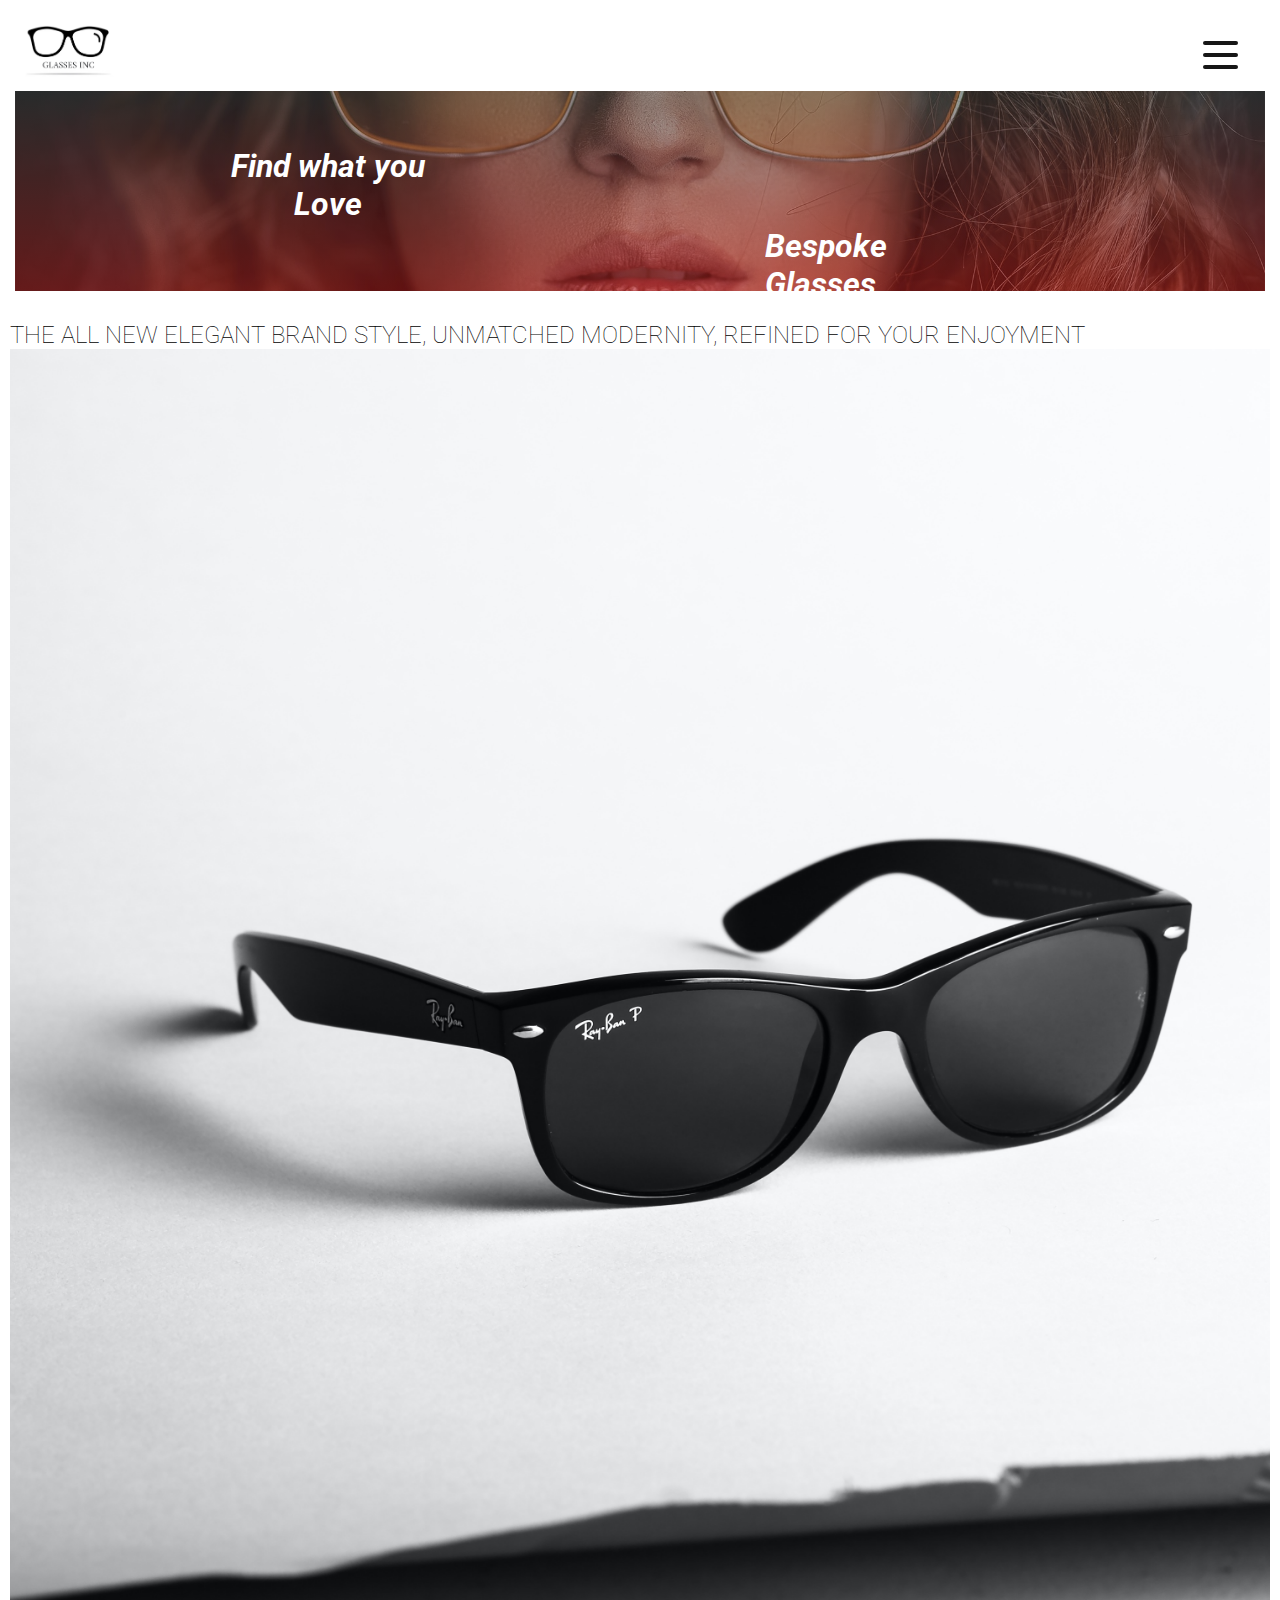
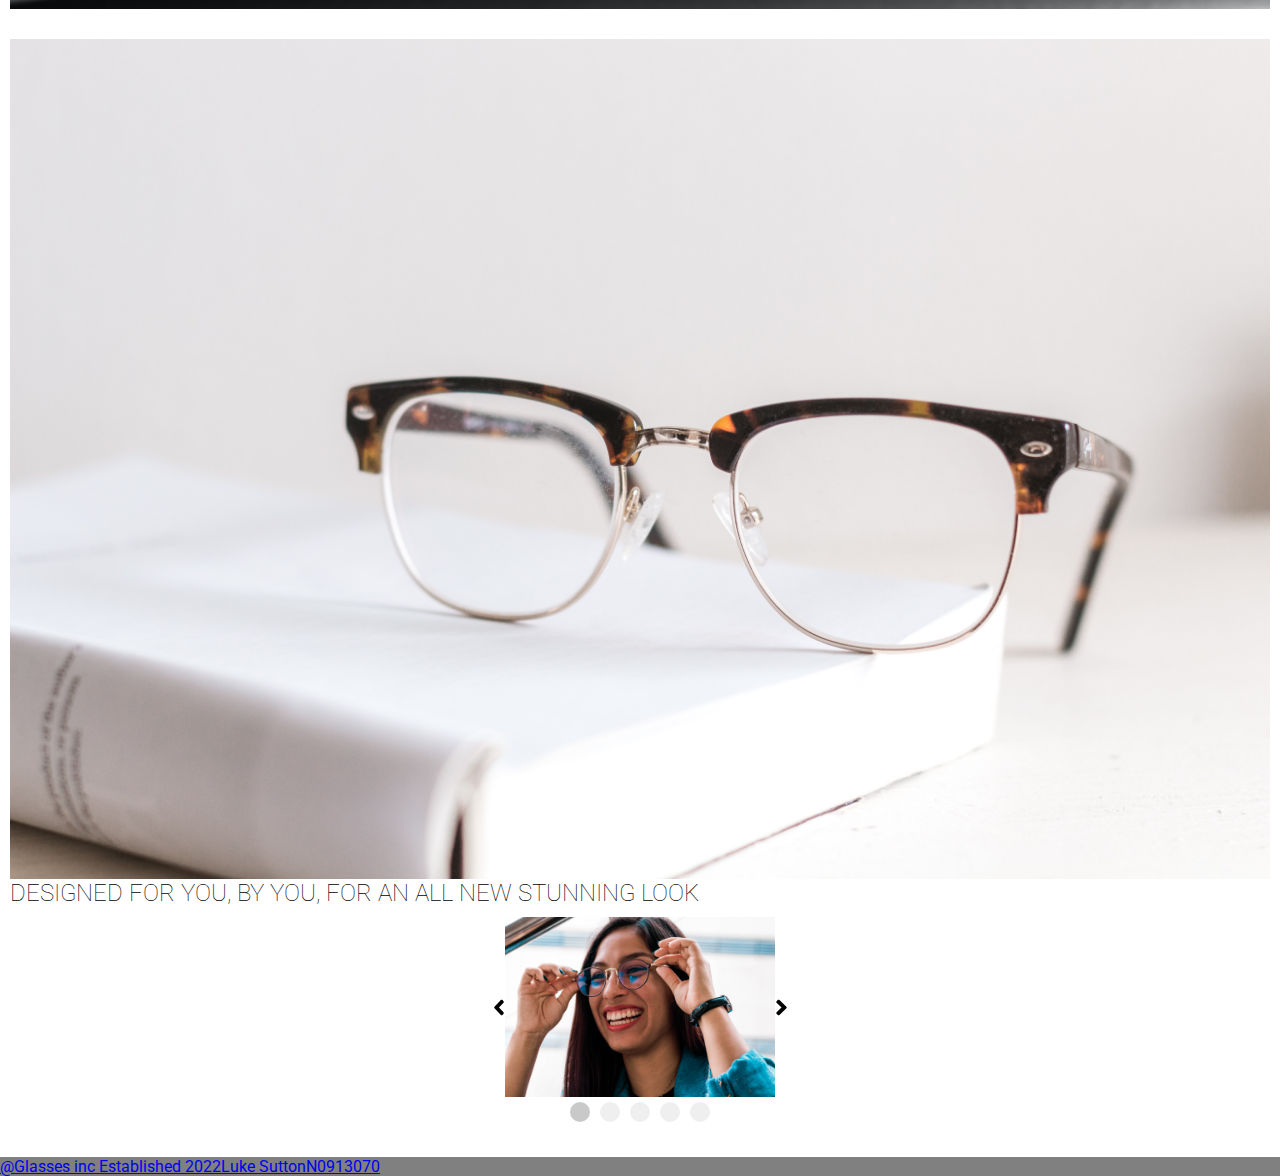
<file: Code/index.html>
<!--Index Html page for Glasses Inc, by Luke Sutton. Last updated 22/12/2021-->
<!DOCTYPE html>
<html lang="en">
<html>

<head>
    <title>Glasses Inc</title>
    <meta charset="UTF-8">
    <meta name="viewport" content="width= device-width, initial-scale=1.0">
    <link rel="icon" type="image/ico" sizes="32x32" href="/Code/Assets/favicon.ico">
    <link rel="stylesheet" href="main.css">
    <link rel="preconnect" href="https://fonts.googleapis.com">
    <link rel="preconnect" href="https://fonts.gstatic.com" crossorigin>
    <link href="https://fonts.googleapis.com/css2?family=Amiri&family=Roboto:ital,wght@0,100;0,300;0,400;0,500;0,700;0,900;1,500;1,700;1,900&display=swap" rel="stylesheet">
</head>

<body>
    <div id="whole-page">
        <!--Used to style whole page-->
        <nav id="navigation-bar">
            <div id="navigation-flex-container">
                <!--Will be used on every page-->
                <!--Need this clickable-->
                <a href="index.html"><img src="Assets/logo.PNG" id="logo-glasses"
                    alt="An image of glasses that can be clicked to return to the first page"></a>
                <div class="menu-btn">
                    <div class="menu-btn__line"></div>
                    <!--check naming convention-->
                </div>
            </div>
            <ul class="menuChoices">
                <!--maybe change this to list-->
                <li>
                    <p class="menuChoice"><a href="index.html">Home</a></p>
                </li>
                <li>
                    <p class="menuChoice"><a href="">Link1</a></p>
                </li>
                <li>
                    <p class="menuChoice"><a href="">Link2</a></p>
                </li>
                <li>
                    <p class="menuChoice"><a href="">Link3</a></p>
                </li>
                <li>
                    <p class="menuChoice"><a href="">Account Settings</a></p>
                </li>
                <li>
                    <p class="menuChoice"><a href="">Support</a></p>
                </li>
            </ul>
        </nav>

        <article id="content">
            <!--Main content in this part-->
            <section id="index-brunette-hero" alt="A picture of a women with glasses">
                <div class="index-brunette-hero-text" >
                    <h1 id="index-hero-text-find"><i>Find what you <br> Love</i></h1>
                    <h1 id="index-hero-text-glasses"><i>Bespoke<br> Glasses <br> for You.</i></h1>
                </div>
            </section>
            <section class="parrallelDivContainer">
                <div class="parralel-text-left">
                    <h2>THE ALL NEW ELEGANT BRAND STYLE, UNMATCHED MODERNITY, 
                        REFINED FOR YOUR ENJOYMENT </h2>
                </div>
                <img src="Assets/giorgio-trovato-.jpg" class="parrallel-img-right" alt="An image of some sunglasses" copyright="https://unsplash.com/photos/K62u25Jk6vo">

            </section>
            <section class="parrallelDivContainer">
                <img src="Assets/sincerely-media.jpg"class="parrallel-img-left" alt="An image of glasses resting ona book">

                
                <div class="parralel-text-right">
                    <h2>DESIGNED FOR YOU, BY YOU, FOR AN ALL NEW STUNNING LOOK </h2>
                </div>
            </section>
            <section class="index-carousel">
                <!--This part for carousel of images-->
                    <div class="index-carousel-flex-container"> 
                        <img src="Assets/arrow-left-solid.svg" class="index-carousel-arrow" id="index-carousel-arrow-left">

                        <div class="index-carousel-img-container index-carousel-current-img-selected">
                            <img src="Assets/susan-duran.jpg" alt="women with glasses smiling">
                        </div>
                        <div class="index-carousel-img-container">
                            <img src="Assets/womenWithGlasses.jpg" alt="women with glasses on a dark street ">
                        </div>
                        <div class="index-carousel-img-container">
                            <img src="Assets/adolfo-felix-.jpg" alt="women holding glasses up to camera">
                        </div>
                        <div class="index-carousel-img-container">
                            <img src="Assets/andriyko-podilnyk.jpg" alt="child wearing glasses hanging off face">
                        </div>
                        <div class="index-carousel-img-container">
                            <img src="Assets/laurenz-kleinheider.jpg" alt="man looking out window into own reflection">
                        </div>

                        <img src="Assets/arrow-right-solid.svg" class="index-carousel-arrow" id="index-carousel-arrow-right">
                    </div>
                    <nav class="index-carousel-menu-buttons">
                        <!--add accessibility-->
                        <button type="button" class="index-carousel-button index-carousel-current-selected" id="index-carousel-button-0"></button>
                        <button type="button" class="index-carousel-button" id="index-carousel-button-1"></button>              
                        <button type="button" class="index-carousel-button" id="index-carousel-button-2"></button>               
                        <button type="button" class="index-carousel-button" id="index-carousel-button-3"></button>                      
                        <button type="button" class="index-carousel-button" id="index-carousel-button-4"></button>
                    </nav>




            </section>



        </article>
        <footer>
            <ul class="footer-ulist">
                <li><a href="https://creativecommons.org/licenses/" target="_blank">@Glasses inc Established 2022</a></li>
                <li><a href="../Html/about_me.html">Luke Sutton</a></li>
                <li><a href="https://now.ntu.ac.uk/"target="_blank">N0913070</a></li>
            </ul>
            
        </footer>
    </div>
    <script src="main.js"></script>
</body>
</html>
</file>
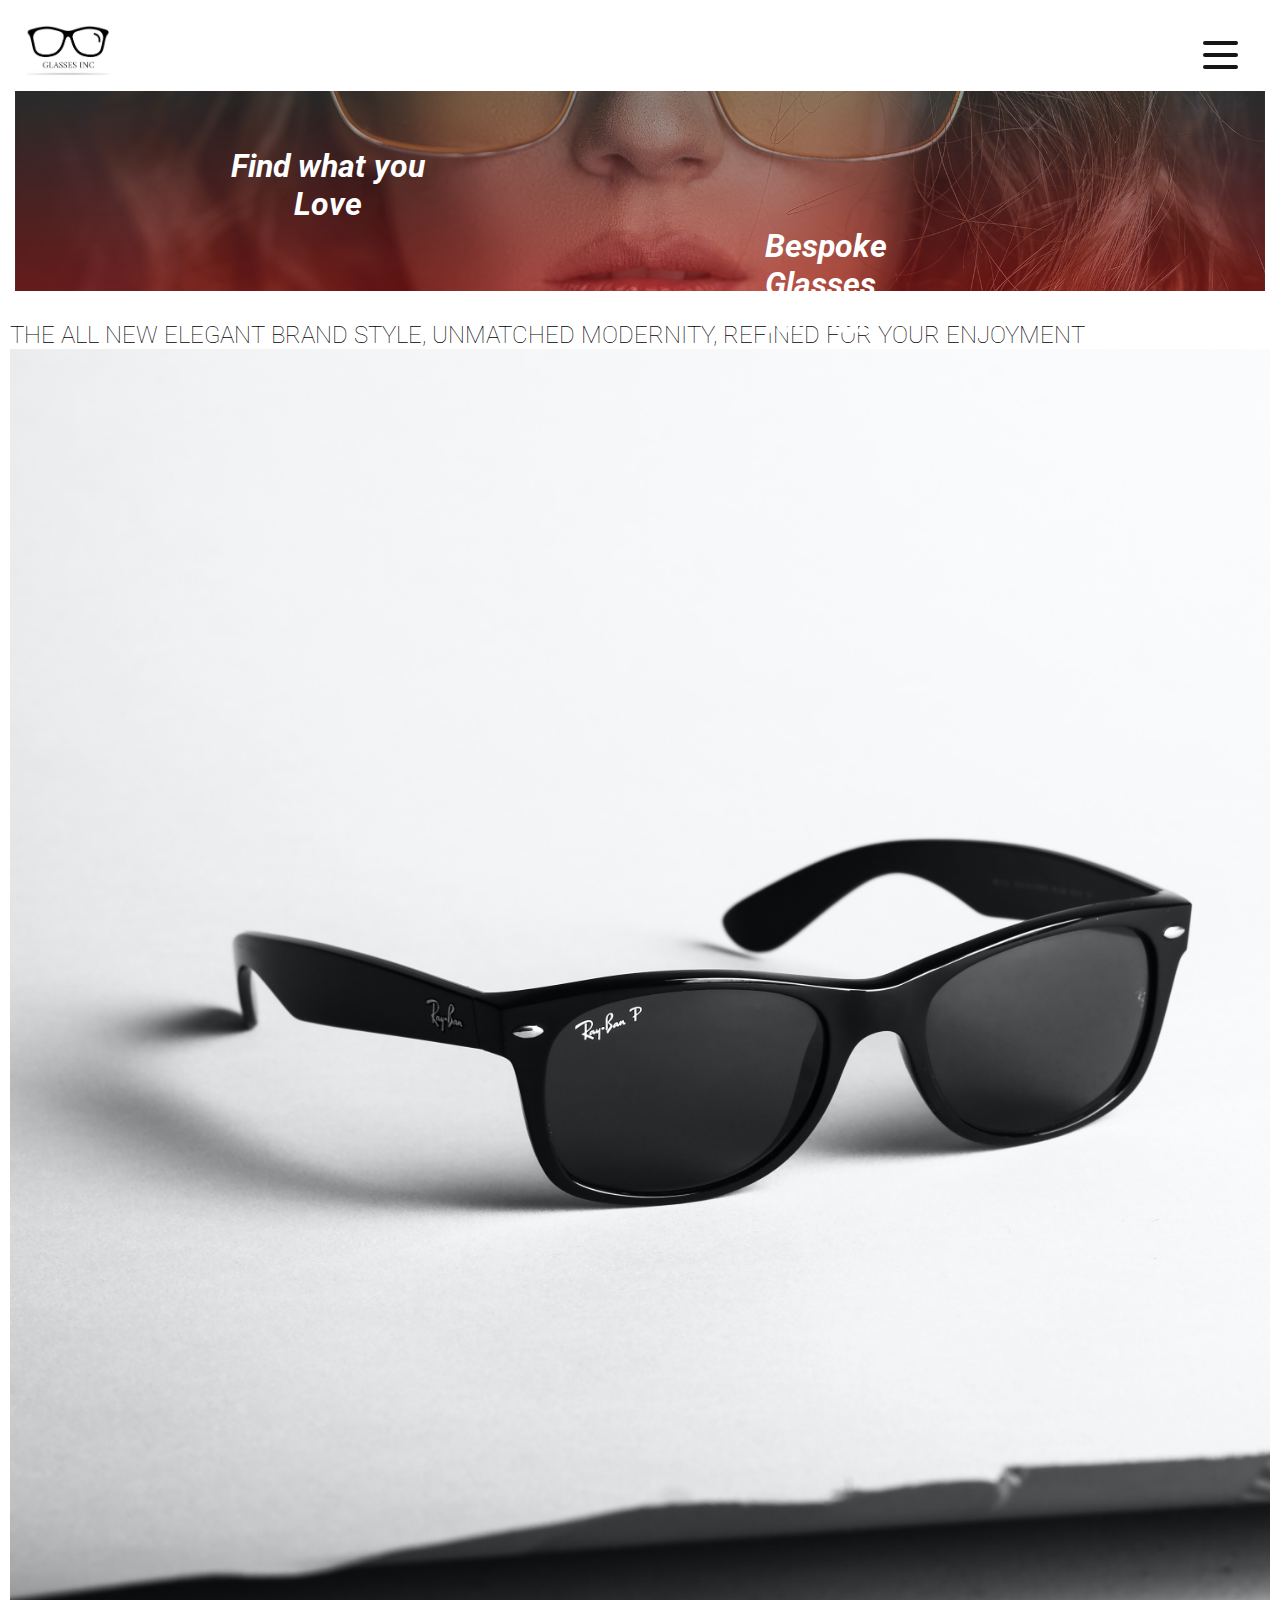
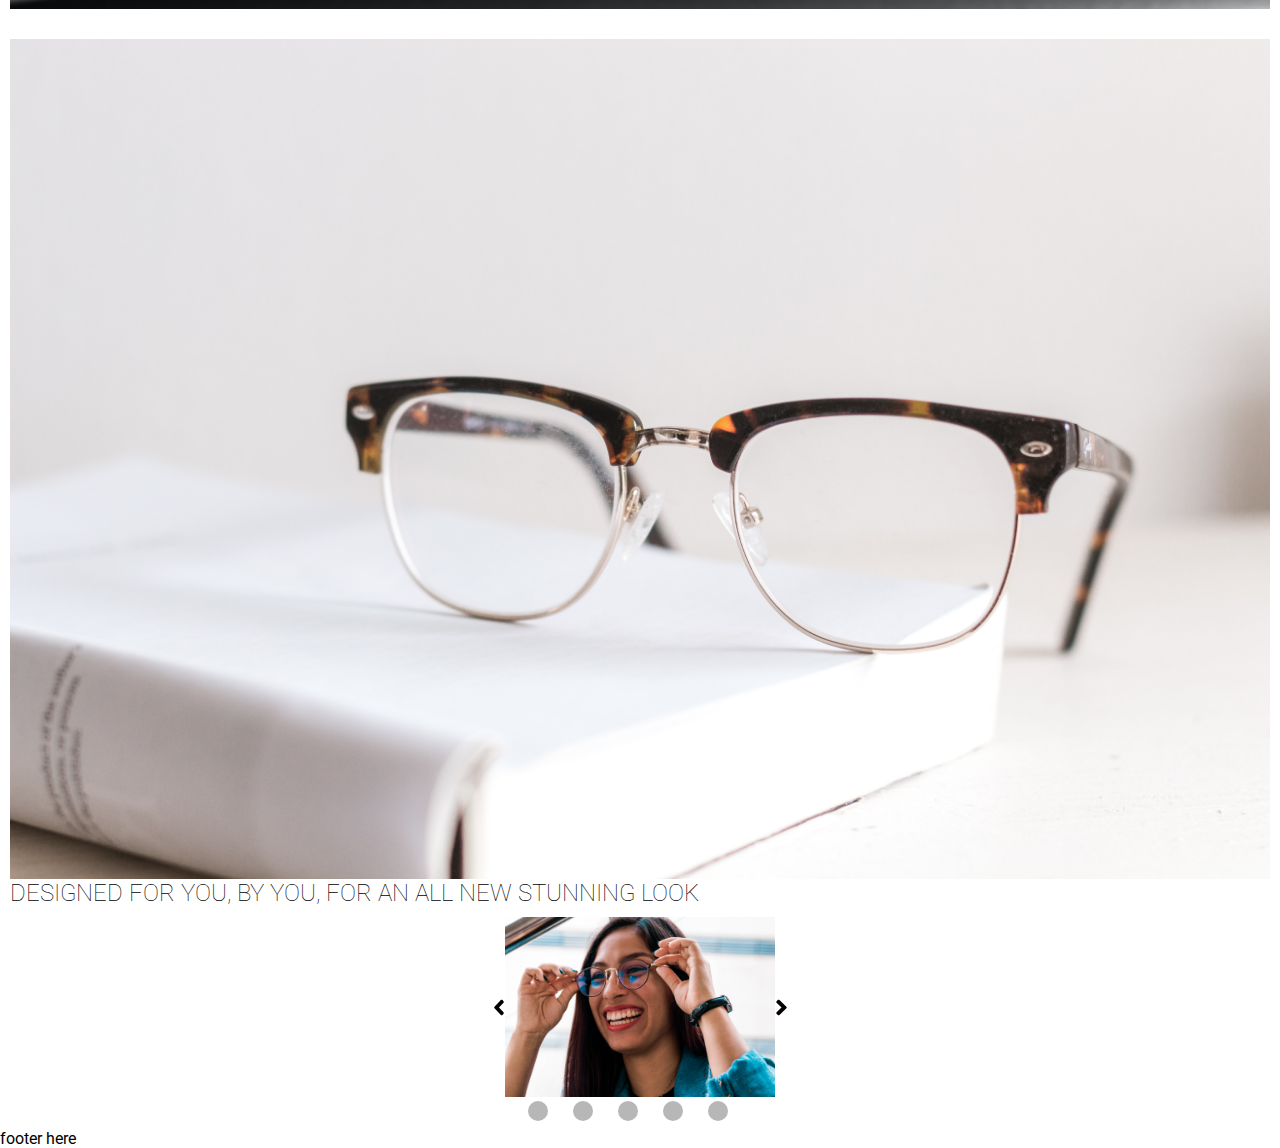
<file: Project/Code/index.html>
<!--Index Html page for Glasses Inc, by Luke Sutton. Last updated 22/12/2021-->
<!DOCTYPE html>
<html lang="en">
<html>

<head>
    <title>Glasses Inc</title>
    <meta charset="UTF-8">
    <meta name="viewport" content="width= device-width, initial-scale=1.0">
    <link rel="icon" type="image/ico" sizes="32x32" href="/Code/Assets/favicon.ico">
    <link rel="stylesheet" href="main.css">
    <link rel="preconnect" href="https://fonts.googleapis.com">
    <link rel="preconnect" href="https://fonts.gstatic.com" crossorigin>
    <link href="https://fonts.googleapis.com/css2?family=Amiri&family=Roboto:ital,wght@0,100;0,300;0,400;0,500;0,700;0,900;1,500;1,700;1,900&display=swap" rel="stylesheet">
</head>

<body>
    <div id="whole-page">
        <!--Used to style whole page-->
        <nav id="navigation-bar">
            <div id="navigation-flex-container">
                <!--Will be used on every page-->
                <!--Need this clickable-->
                <a href="index.html"><img src="Assets/logo.PNG" id="logo-glasses"
                    alt="An image of glasses that can be clicked to return to the first page"></a>
                <div class="menu-btn">
                    <div class="menu-btn__line"></div>
                    <!--check naming convention-->
                </div>
            </div>
            <ul class="menuChoices">
                <!--maybe change this to list-->
                <li>
                    <p class="menuChoice"><a href="index.html">Home</a></p>
                </li>
                <li>
                    <p class="menuChoice"><a href="">Link1</a></p>
                </li>
                <li>
                    <p class="menuChoice"><a href="">Link2</a></p>
                </li>
                <li>
                    <p class="menuChoice"><a href="">Link3</a></p>
                </li>
                <li>
                    <p class="menuChoice"><a href="">Account Settings</a></p>
                </li>
                <li>
                    <p class="menuChoice"><a href="">Support</a></p>
                </li>
            </ul>
        </nav>

        <article id="content">
            <!--Main content in this part-->
            <section id="index-brunette-hero" alt="A picture of a women with glasses">
                <div class="index-brunette-hero-text" >
                    <h1 id="index-hero-text-find"><i>Find what you <br> Love</i></h1>
                    <h1 id="index-hero-text-glasses"><i>Bespoke<br> Glasses <br> for You.</i></h1>
                </div>
            </section>
            <section class="parrallelDivContainer">
                <div class="parralel-text-left">
                    <h2>THE ALL NEW ELEGANT BRAND STYLE, UNMATCHED MODERNITY, 
                        REFINED FOR YOUR ENJOYMENT </h2>
                </div>
                <img src="Assets/giorgio-trovato-.jpg" class="parrallel-img-right" alt="An image of some sunglasses" copyright="https://unsplash.com/photos/K62u25Jk6vo">

            </section>
            <section class="parrallelDivContainer">
                <img src="Assets/sincerely-media.jpg"class="parrallel-img-left" alt="An image of glasses resting ona book">

                
                <div class="parralel-text-right">
                    <h2>DESIGNED FOR YOU, BY YOU, FOR AN ALL NEW STUNNING LOOK </h2>
                </div>
            </section>
            <section class="index-carousel">
                <!--This part for carousel of images-->
                    <div class="index-carousel-flex-container"> 
                        <img src="Assets/arrow-left-solid.svg" class="index-carousel-arrow">
                        
                        <div class="index-carousel-img-container index-carousel-first-img">
                            <img src="Assets/susan-duran.jpg" alt="women with glasses smiling">

                        </div>
                        <div class="index-carousel-img-container">
                            <img src="Assets/womenWithGlasses.jpg" alt="women with glasses on a dark street ">

                        </div>
                        <div class="index-carousel-img-container">
                            <img src="Assets/adolfo-felix-.jpg" alt="women holding glasses up to camera">

                        </div>
                        <div class="index-carousel-img-container">
                            <img src="Assets/andriyko-podilnyk.jpg" alt="child wearing glasses hanging off face">

                        </div>
                        <div class="index-carousel-img-container">
                            <img src="Assets/laurenz-kleinheider.jpg" alt="man looking out window into own reflection">
                        </div>
                        <img src="Assets/arrow-right-solid.svg" class="index-carousel-arrow">
                    </div>
                    <div class="index-carousel-menu-buttons">
                        <input type="radio" name="radio-btn" id="index-carousel-button-1" class="current-selected">
                        <!--add accessibility-->
                        <label for="index-carousel-button-1" ></label>
                        <input type="radio" name="radio-btn" id="index-carousel-button-2">
                        <label for="index-carousel-button-2" ></label>
                        <input type="radio" name="radio-btn" id="index-carousel-button-3">
                        <label for="index-carousel-button-3" ></label>
                        <input type="radio" name="radio-btn" id="index-carousel-button-4">
                        <label for="index-carousel-button-4" ></label>
                        <input type="radio" name="radio-btn" id="index-carousel-button-5">
                        <label for="index-carousel-button-5" ></label>
                    </div>




            </section>



        </article>
        <footer>
            <p>footer here</p>
        </footer>
    </div>
    <script src="main.js"></script>
</body>

</html>
</file>
<file: Code/main.css>
/* Main CSS File For Glasses Inc , by Luke Sutton. Last updated 22/12/2021
Focus on mobile first 
font -https://fonts.google.com/specimen/Roboto?category=Serif,Sans+Serif,Display&preview.size=25&preview.text=We%20are%20here%20for%20You.%20Buy%20Our%20new%20range%20Now.%20With%20all%20new%20technology%20and%20styles&preview.text_type=custom
https://fonts.google.com/specimen/Amiri?preview.text=GLASSES%20INC&preview.text_type=custom&category=Serif,Sans+Serif,Display
*/



*{
    margin:0;
    padding:0;
    font-family: 'Roboto','Amiri', serif;
    overflow-x:hidden;
}

body{
  position:relative;
}

#whole-page{
    margin:0;
    padding:0;
}

#navigation-flex-container{
  display:flex;
  position: relative;
  flex-direction: row;
  justify-content: space-between;
  margin-bottom:10px;
}

#logo-glasses{
    max-width: 90px;
    cursor: pointer;
    margin-top:25px; 
    margin-left:25px;
}
.menu-btn {
  position: relative;
  display: flex;
  justify-content: center;
  align-items: center;
  width: 40px;
  height: 40px;
  margin-top:35px;
  margin-right:40px;
  cursor: pointer; /*Change cursor type*/
}
.menu-btn__line {
  overflow-x:visible;
  width: 35px;
  height: 4px;
  background: rgb(22, 22, 22);
  border-radius: 5px;
  transition: all .1s ease-in-out;
}


.menu-btn__line::before, .menu-btn__line::after
  {
  transition: all .5s ease-in-out; /* property,duration,timing,delay */
  content: '';
  position: absolute;
  width: 35px;
  height: 4px;
  background: rgb(22, 22, 22);
  border-radius: 5px; 
  transition: all .2s ease-in-out;
}
.menu-btn__line::before {
  transform: translateY(-12px);
}
.menu-btn__line::after {
  transform: translateY(12px);
}

/* Classes created on click (a transition)*/
.menu-btn.anim1 .menu-btn__line {  
  transform:translate(0px);
}
.menu-btn.anim1 .menu-btn__line::before {
  transform:translate(0px);
  
}
.menu-btn.anim1 .menu-btn__line::after {
  transform:translate(0px);
}

.menu-btn.anim2 .menu-btn__line {  
  background: #fff;
}
.menu-btn.anim2 .menu-btn__line::before {
  transform:rotate(45deg);
}
.menu-btn.anim2 .menu-btn__line::after {
  transform:rotate(-45deg);
}

.menuChoices{
  display:none;
}

.menuChoices.mobileDropdown {
  display:flex;
  flex-direction: column;
  position:absolute;
  margin-top:-1px;
  padding-bottom: 10px;
  left:0;
  right:0;
  background-color:rgb(255, 255, 255);
  z-index: 1;

}

.menuChoices.mobileDropdown p{
  margin-top: 5px;
  margin-left: 15px;
  margin-right: 15px;
  border-bottom:solid;
  border-width:thin;
  border-color:#0763be28;  
  
}
.menuChoices.mobileDropdown p a{
  text-decoration: none;
  font-size: 1em;
  font:bold;
  color:#004990;
}
.menuChoices.mobileDropdown p a:link {
  color:#004990;
}

/*End of transition/menu animation */






#index-brunette-hero{
  max-width:100%;
  height:200px;
  margin-left:15px;
  margin-right:15px;
  background-image: linear-gradient(rgba(59, 59, 59, 0.5), rgba(180, 25, 25, 0.5)), url("Assets/indexBrunette.jpg");
  background-position: center;
  background-repeat: no-repeat;
  background-size: cover;
  position: relative;
}

.index-brunette-hero-text{
  height:100%;
  width:100%;
  color: white;
  font:bold;
}

#index-hero-text-find{
  position: relative;
  text-align:center;
  top:28%;
  left:-25%;
}

#index-hero-text-glasses{
  position: relative;
  top:30%;
  left:60%;
}

.parrallelDivContainer{
  display:flex;
  flex-direction: column;
  margin:10px;
  margin-top: 30px;
  
}

.parralel-text-left h2,
.parralel-text-right h2{
  font-weight:lighter;
}

.parrallel-img-right, .parrallel-img-left{
  width:100%;
}



.index-carousel-flex-container{
  display:flex;
  justify-content: center;
  align-items: center;
}

.index-carousel-arrow{
  height:25px;
  cursor: pointer;
}

.index-carousel-img-container{
  display:flex;
  justify-content: center;
}

.index-carousel-img-container img{
  width:auto;
  height:180px;
  position: relative;
  display:none;
}

.index-carousel-current-img-selected img{
  display:block;
}

.index-carousel-menu-buttons{
  display:flex;
  justify-content: center;
  padding:5px 0;
}

.index-carousel-button{
  cursor:pointer;
  border:0;
  border-radius: 50%;  
  margin:0 5px;
	height: 20px;
	width: 20px;    
}

.index-carousel-current-selected {
  background: rgb(184, 183, 183,0.75); 
}


footer{
  margin-top:30px;
  background: grey;
}

.footer-ulist{
  display:flex;
  text-decoration: none;
}
</file>
<file: Project/Code/main.css>
/* Main CSS File For Glasses Inc , by Luke Sutton. Last updated 22/12/2021
Focus on mobile first 
font -https://fonts.google.com/specimen/Roboto?category=Serif,Sans+Serif,Display&preview.size=25&preview.text=We%20are%20here%20for%20You.%20Buy%20Our%20new%20range%20Now.%20With%20all%20new%20technology%20and%20styles&preview.text_type=custom
https://fonts.google.com/specimen/Amiri?preview.text=GLASSES%20INC&preview.text_type=custom&category=Serif,Sans+Serif,Display
*/



*{
    margin:0;
    padding:0;
    font-family: 'Roboto','Amiri', serif;
    
}

#whole-page{
    margin:0;
    padding:0;
}

#navigation-flex-container{
  display:flex;
  position: relative;
  flex-direction: row;
  justify-content: space-between;
  margin-bottom:10px;
}

#logo-glasses{
    max-width: 90px;
    cursor: pointer;
    margin-top:25px; 
    margin-left:25px;
}
.menu-btn {
  position: relative;
  display: flex;
  justify-content: center;
  align-items: center;
  width: 40px;
  height: 40px;
  margin-top:35px;
  margin-right:40px;
  cursor: pointer; /*Change cursor type*/
}
.menu-btn__line {
  width: 35px;
  height: 4px;
  background: rgb(22, 22, 22);
  border-radius: 5px;
  transition: all .1s ease-in-out;
}


.menu-btn__line::before, .menu-btn__line::after
  {
  transition: all .5s ease-in-out; /* property,duration,timing,delay */
  content: '';
  position: absolute;
  width: 35px;
  height: 4px;
  background: rgb(22, 22, 22);
  border-radius: 5px; 
  transition: all .25s ease-in-out;
}
.menu-btn__line::before {
  transform: translateY(-12px);
}
.menu-btn__line::after {
  transform: translateY(12px);
}

/* Classes created on click (a transition)*/
.menu-btn.anim1 .menu-btn__line {  
  transform:translate(0px);
}
.menu-btn.anim1 .menu-btn__line::before {
  transform:translate(0px);
  
}
.menu-btn.anim1 .menu-btn__line::after {
  transform:translate(0px);
}

.menu-btn.anim2 .menu-btn__line {  
  background: #fff;
}
.menu-btn.anim2 .menu-btn__line::before {
  transform:rotate(45deg);
}
.menu-btn.anim2 .menu-btn__line::after {
  transform:rotate(-45deg);
}

.menuChoices{
  display:none;
}

.menuChoices.mobileDropdown {
  display:flex;
  flex-direction: column;
  position:absolute;
  margin-top:-1px;
  padding-bottom: 10px;
  left:0;
  right:0;
  background-color:rgb(255, 255, 255);
  z-index: 1;

}

.menuChoices.mobileDropdown p{
  margin-top: 5px;
  margin-left: 15px;
  margin-right: 15px;
  border-bottom:solid;
  border-width:thin;
  border-color:#0763be28;  
  
}
.menuChoices.mobileDropdown p a{
  text-decoration: none;
  font-size: 1em;
  font:bold;
  color:#004990;
}
.menuChoices.mobileDropdown p a:link {
  color:#004990;
}

/*End of transition/menu animation */






#index-brunette-hero{
  max-width:100%;
  height:200px;
  margin-left:15px;
  margin-right:15px;
  background-image: linear-gradient(rgba(59, 59, 59, 0.5), rgba(180, 25, 25, 0.5)), url("Assets/indexBrunette.jpg");
  background-position: center;
  background-repeat: no-repeat;
  background-size: cover;
  position: relative;
}

.index-brunette-hero-text{
  height:100%;
  width:100%;
  color: white;
  font:bold;
}

#index-hero-text-find{
  position: relative;
  text-align:center;
  top:28%;
  left:-25%;
}

#index-hero-text-glasses{
  position: relative;
  top:30%;
  left:60%;
}

.parrallelDivContainer{
  display:flex;
  flex-direction: column;
  margin:10px;
  margin-top: 30px;
  
}

.parralel-text-left h2,
.parralel-text-right h2{
  font-weight:lighter;
}

.parrallel-img-right, .parrallel-img-left{
  width:100%;
}

.index-carousel-flex-container{
  display:flex;
  justify-content: center;
  align-items: center;
}

.index-carousel-arrow{
  height:25px;
  cursor: pointer;
}

.index-carousel-img-container{
  display:flex;
  justify-content: center;
}

.index-carousel-img-container img{
  width:auto;
  height:180px;
  position: relative;
  display:none;
}

.index-carousel-first-img img{
  display:block;
}

.index-carousel-menu-buttons{
  display:flex;
  justify-content: center;
}

.index-carousel-menu-buttons input{
  margin:4px 3px;
}



.index-carousel-menu-buttons label::before{
  cursor:pointer;
  margin:4px 3px;
  content: '';
	display: inline-block;
	height: 20px;
	width: 20px;
	background: rgb(184, 183, 183);
	border-radius: 50%;
  transform:translate(-22px,0px);
	z-index: 2;
  transition: box-shadow .4s ease,      
}

.index-carousel-menu-buttons label.current-selected{
  background:rgb(184, 183, 183,0.75);
}
</file>
